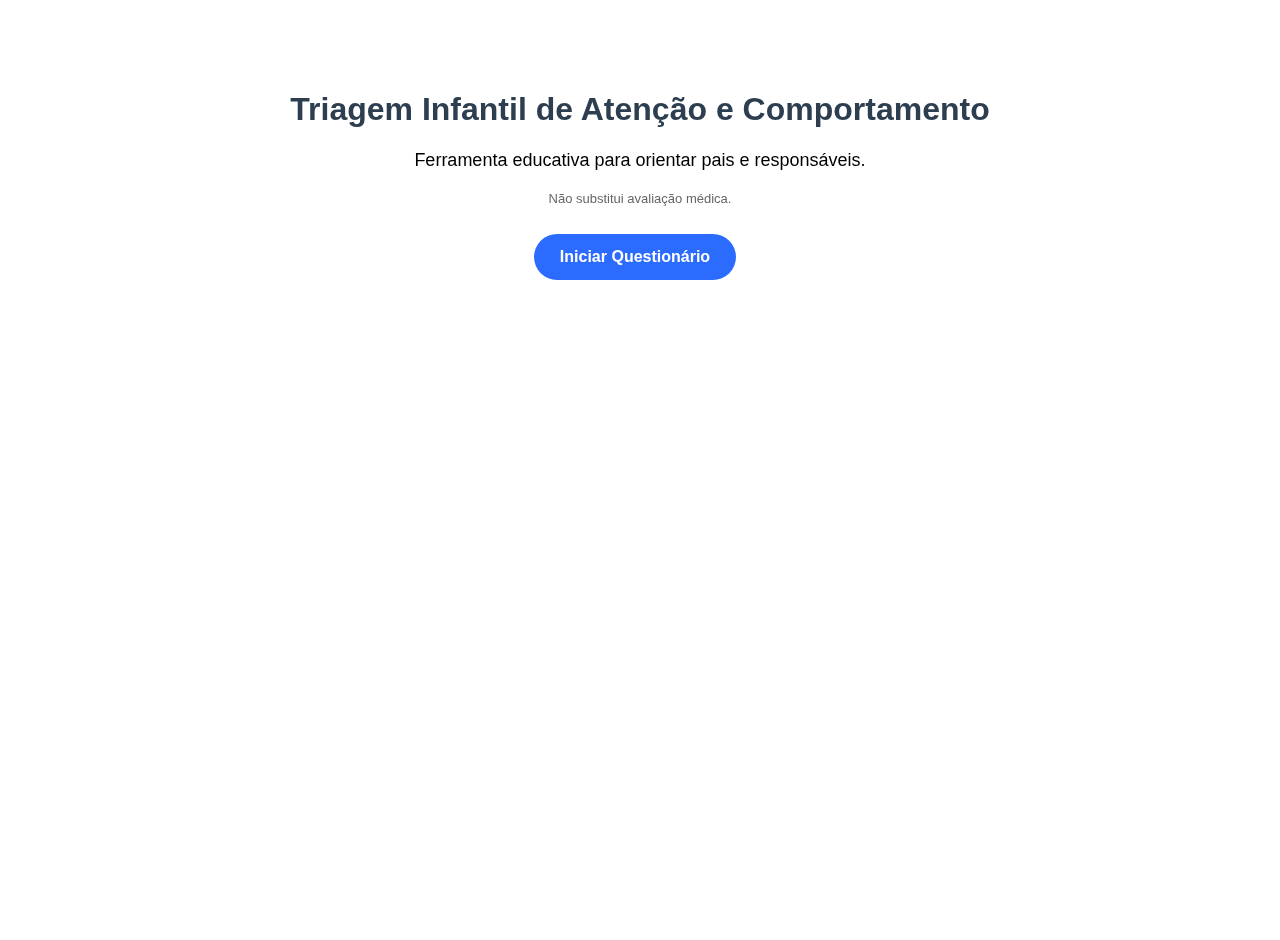
<file: index.html>
<!DOCTYPE html>
<html lang="pt-BR"><head>
<meta charset="UTF-8">
<title>Triagem Infantil – Atenção e Comportamento</title>
<link rel="stylesheet" href="style.css">
</head><body class="bg">
<div class="overlay"></div>
<div class="container hero">
<h1>Triagem Infantil de Atenção e Comportamento</h1>
<p class="lead">Ferramenta educativa para orientar pais e responsáveis.</p>
<p class="legal">Não substitui avaliação médica.</p>
<a class="btn primary" href="quiz.html">Iniciar Questionário</a>
</div></body></html>
</file>
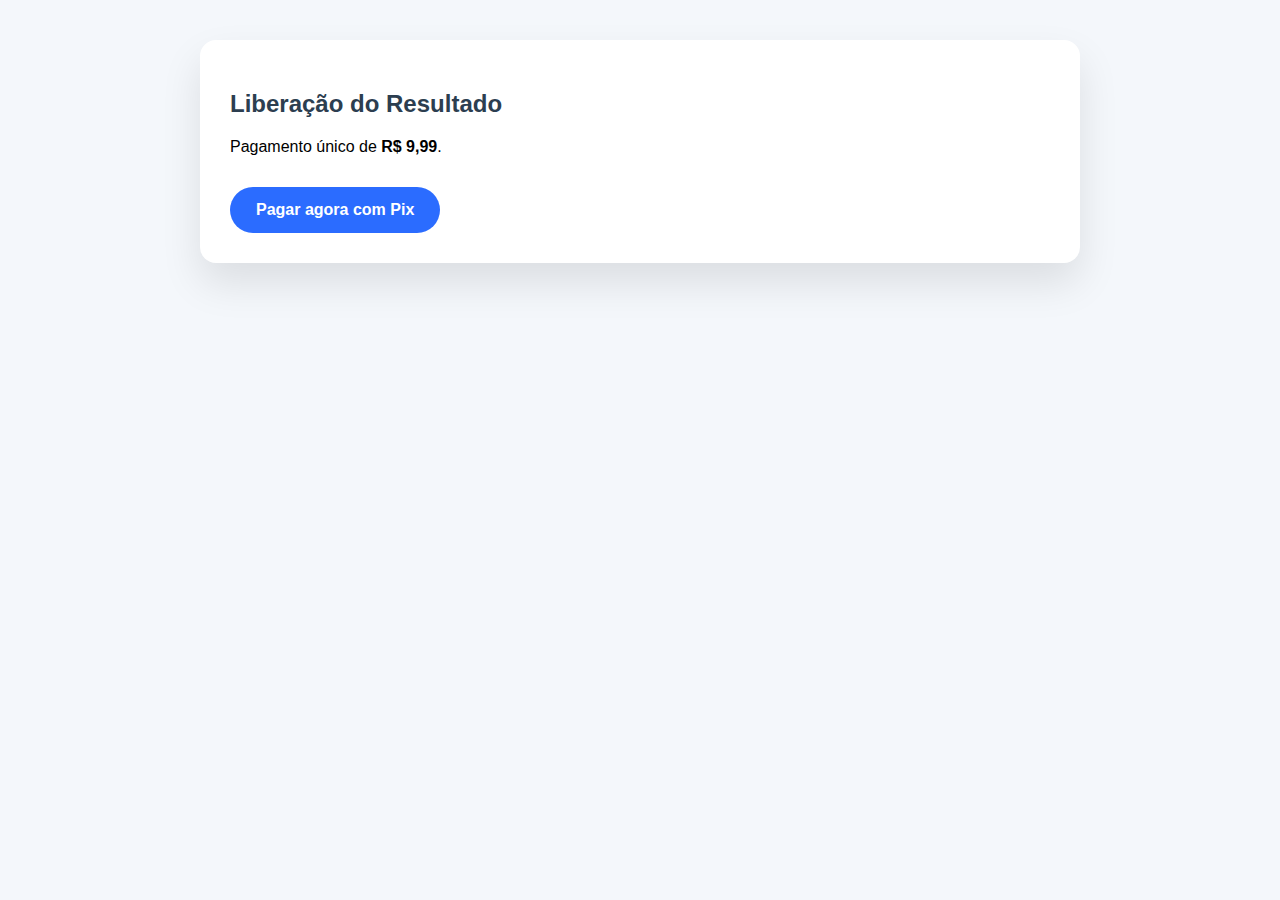
<file: pagamento.html>
<!DOCTYPE html>
<html lang="pt-BR"><head>
<meta charset="UTF-8"><title>Pagamento</title>
<link rel="stylesheet" href="style.css"></head>
<body><div class="container card">
<h2>Liberação do Resultado</h2>
<p>Pagamento único de <strong>R$ 9,99</strong>.</p>
<a class="btn primary" target="_blank" rel="noopener noreferrer"
href="https://www.mercadopago.com.br/checkout/v1/payment/redirect/933ff260-785f-43e7-a677-7041c2a62d89/payment-option-form/?source=link&preference-id=458668909-7c027914-15b4-4014-b75a-0a487d24dc5a">
Pagar agora com Pix
</file>
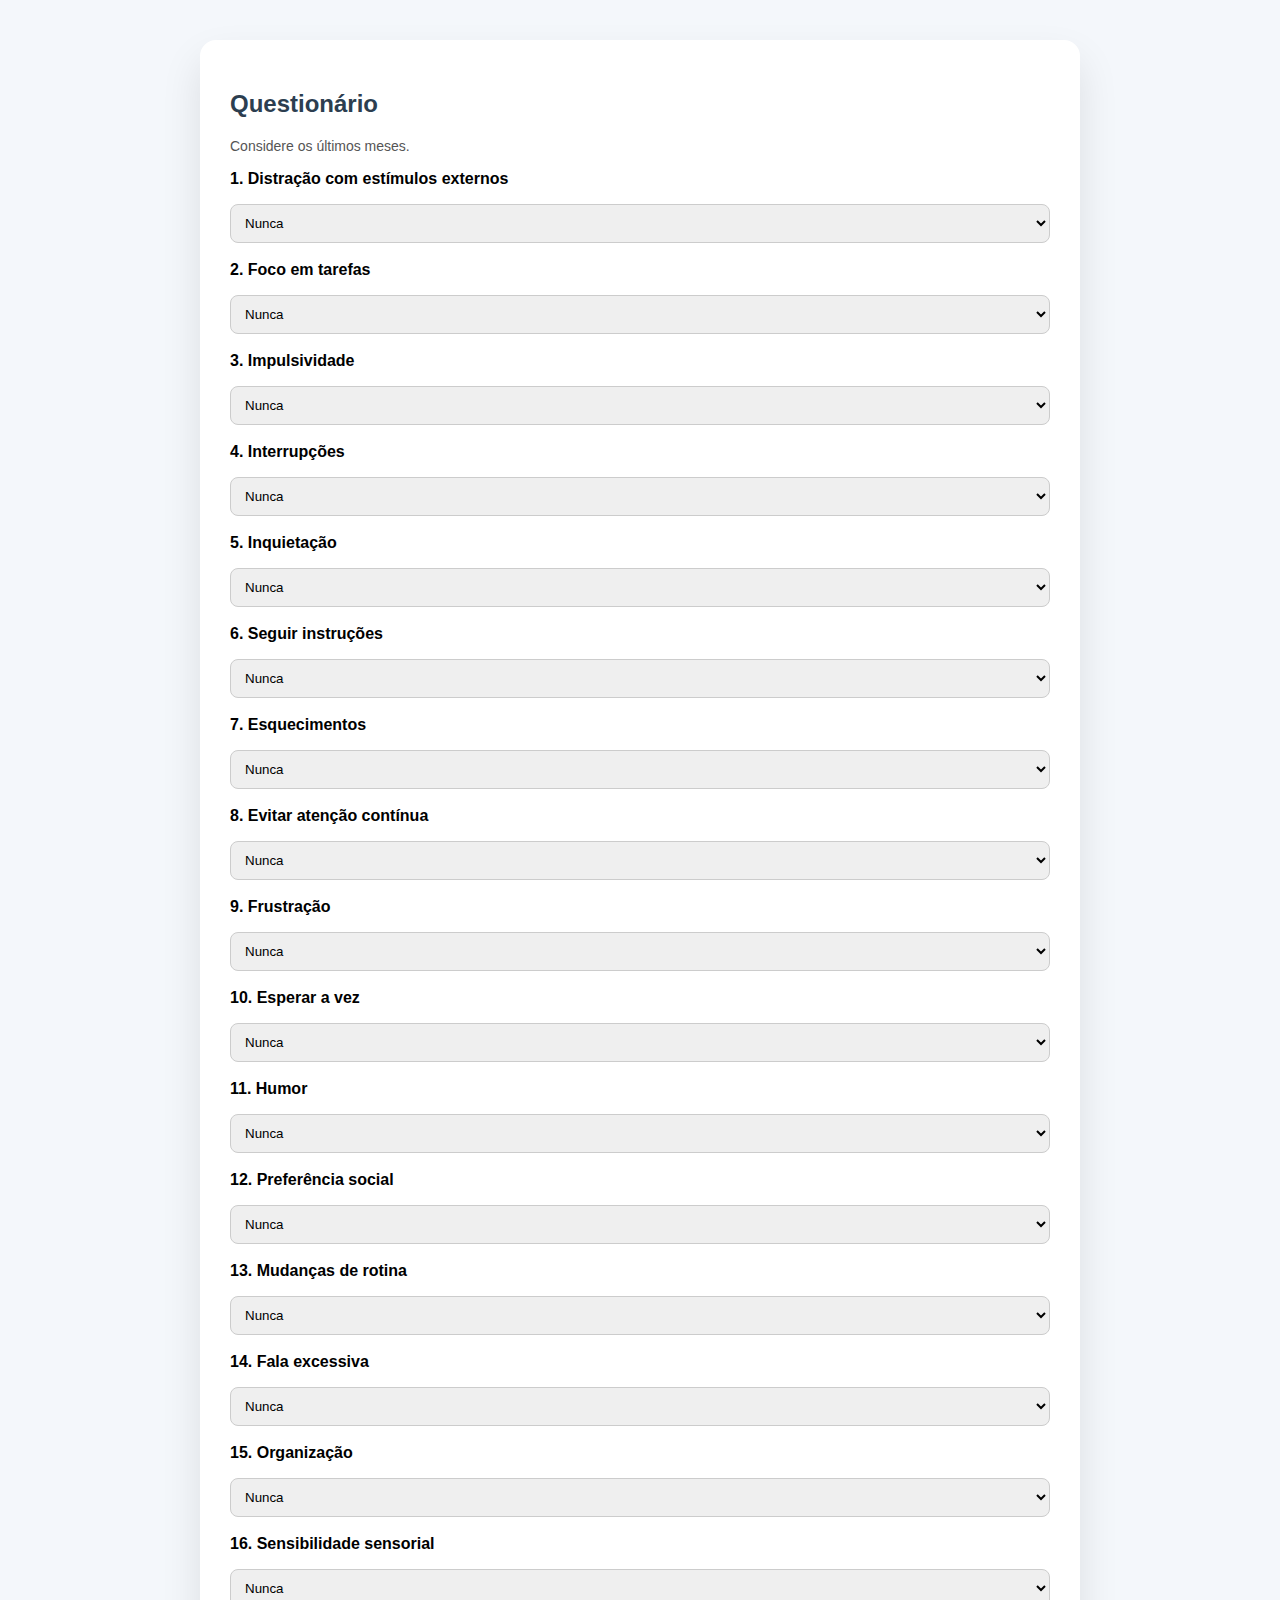
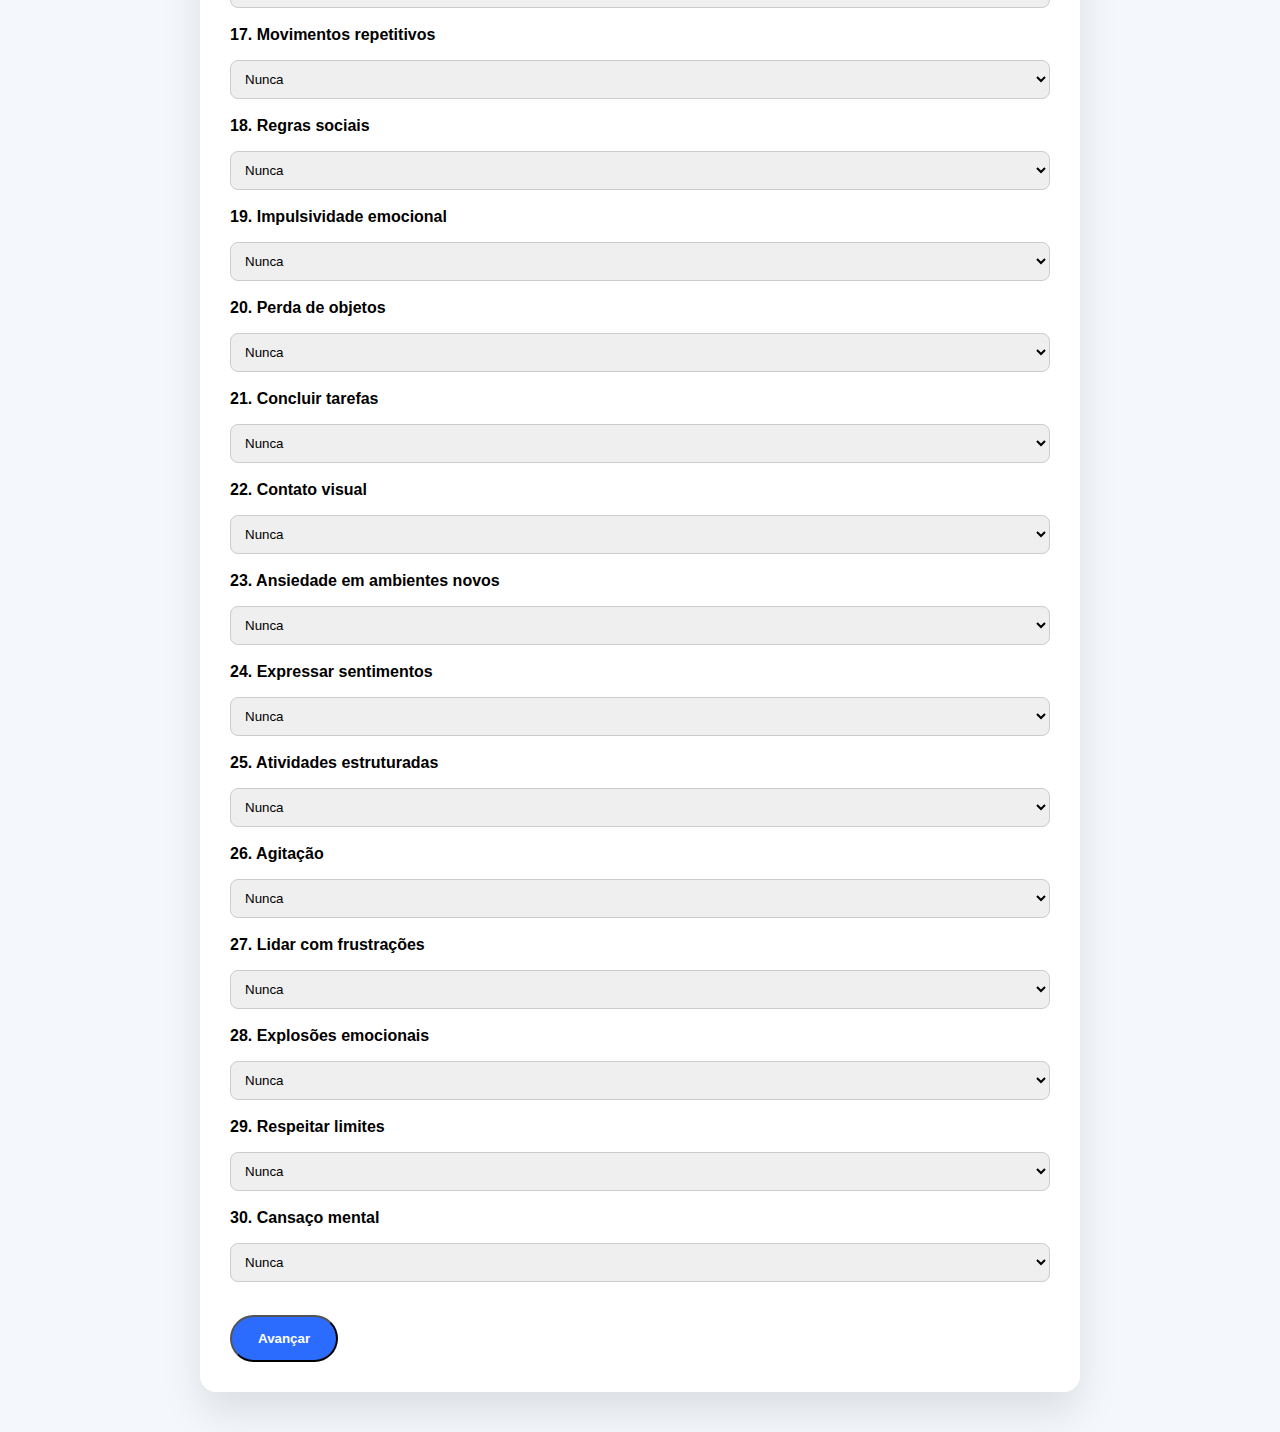
<file: quiz.html>
<!DOCTYPE html>
<html lang="pt-BR"><head>
<meta charset="UTF-8"><title>Questionário</title>
<link rel="stylesheet" href="style.css"></head>
<body><div class="container card">
<h2>Questionário</h2>
<p class="lead small">Considere os últimos meses.</p>
<div id="quiz"></div>
<button class="btn primary" onclick="finalizar()">Avançar</button>
</div><script src="script.js"></script></body></html>
</file>
<file: style.css>
body{margin:0;font-family:Segoe UI,Arial;background:#f4f7fb}
.bg{background:url('https://images.unsplash.com/photo-1521334884684-d80222895322') center/cover no-repeat;min-height:100vh}
.overlay{position:fixed;inset:0;background:rgba(255,255,255,.85)}
.container{position:relative;max-width:820px;margin:40px auto;padding:30px}
.hero{text-align:center}
.card{background:#fff;border-radius:16px;box-shadow:0 20px 40px rgba(0,0,0,.1)}
h1,h2{color:#2c3e50}
.lead{font-size:18px}.small{font-size:14px;color:#555}
.legal{font-size:13px;color:#666;margin-top:20px}
.btn{display:inline-block;margin:15px 10px 0 0;padding:14px 26px;border-radius:30px;text-decoration:none;font-weight:600}
.primary{background:#2b6cff;color:#fff}.secondary{background:#ecf0f1;color:#2c3e50}
.q{margin-bottom:18px}select{width:100%;padding:10px;border-radius:8px;border:1px solid #ccc}
.hidden{display:none}
</file>
